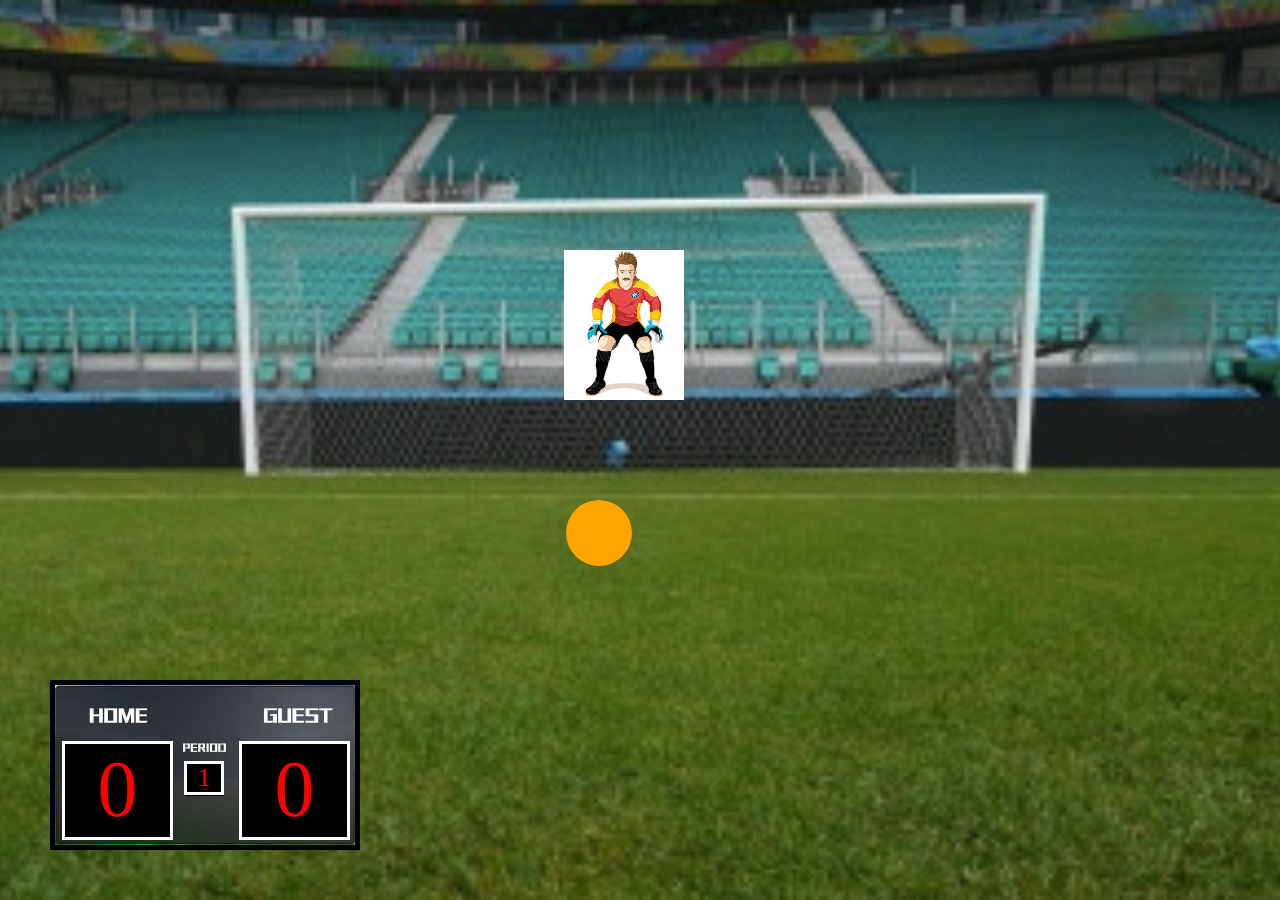
<file: project1/index.html>
<!DOCTYPE html>
<html>
<head>
  <title>Soccer Shootout</title>
   <link rel="stylesheet" href="style.css" />
</head>
<body>

  </div>

</body>
  <script src="https://ajax.googleapis.com/ajax/libs/jquery/3.1.0/jquery.min.js"></script>
  <script src="scripts/scripts.js"></script>
</html>
</file>
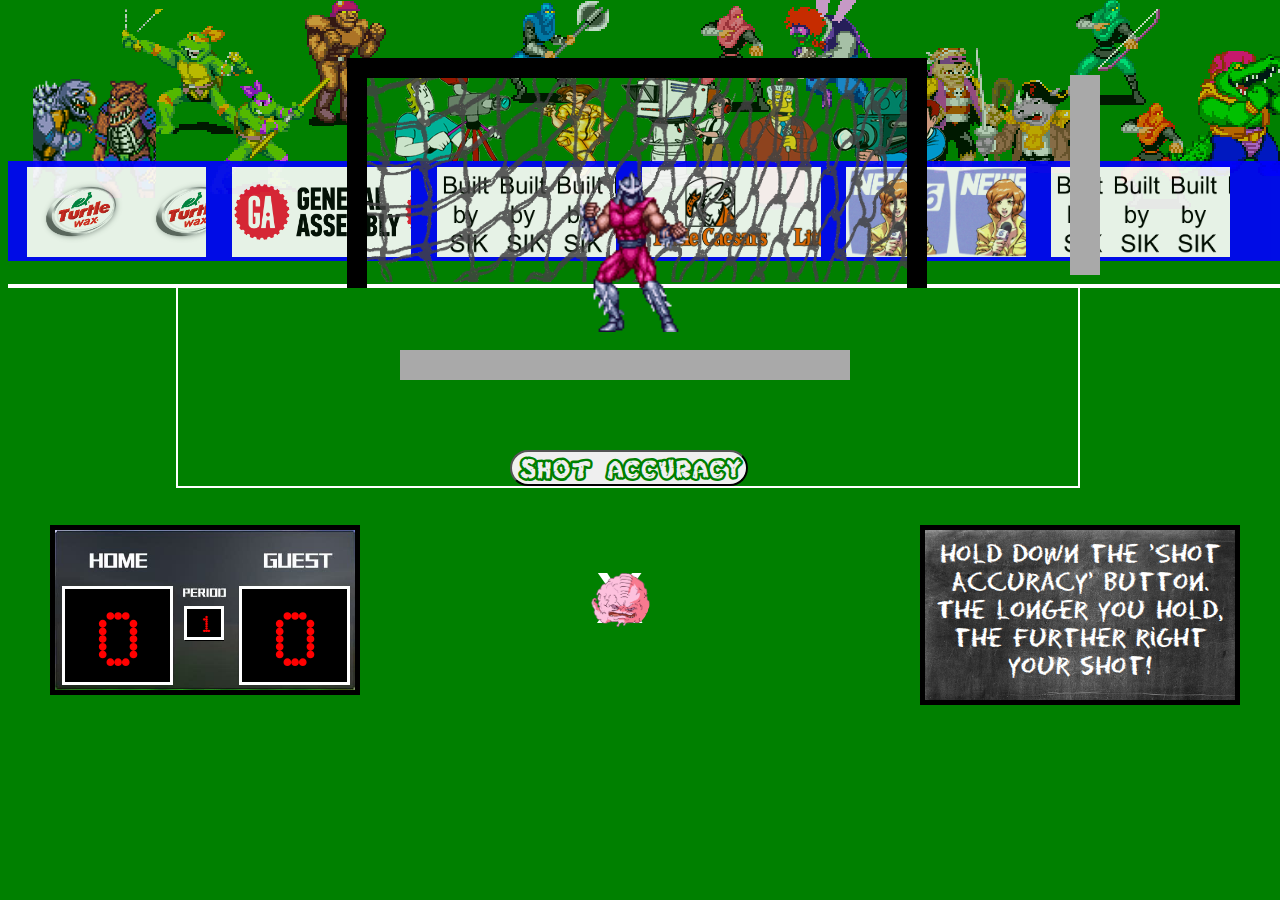
<file: project1/tmntsoccer.html>
<!DOCTYPE html>
<html>
<head>
	<title>TMNT Soccer Shootout</title>
	<link rel="stylesheet" type="text/css" href="tmntsoccer.css">
</head>
<body>
<div id='whole'>
<div id='shootingArea'>
  <div id='goal'>
    <div id='net'></div>
  </div>
  </div>
<div class="leo"></div>
<div class="shred"></div>
<div class='ball'></div>


<div id='buttons'>
  <button id='shotaccuracy'>SHOT ACCURACY</button>
  <button id='shotpower'>SHOT POWER</button>
</div>

  <div id='accuracybar'></div>
  <div id='powerbar'></div>

  <div id='scoreboard'>
    <div id='homepoints'></div>
    <div id='awaypoints'></div>
    <div id='roundnum'></div>
    </div>

    <div id='messagebox'>Hold down the 'Shot Accuracy' button. The longer you hold, the further right your shot!</div>

  <div id='endline'></div>
  <div id='sixyard'></div>
  <div id='penaltyspot'>x</div>
  <img src='images/characters.png' id='characters'>

  <div id='stand1'>
    <div id='ad1' class='ad'></div>
    <div id='ad2' class='ad'></div>
    <div id='ad3' class='ad'></div>
    <div id='ad4' class='ad'></div>
    <div id='ad5' class='ad'></div>
    <div id='ad6' class='ad'></div>
  </div>
</div>
</body>
<script src="https://ajax.googleapis.com/ajax/libs/jquery/3.1.0/jquery.min.js"></script>
<script src="tmntsoccer.js"></script>
</html>
</file>
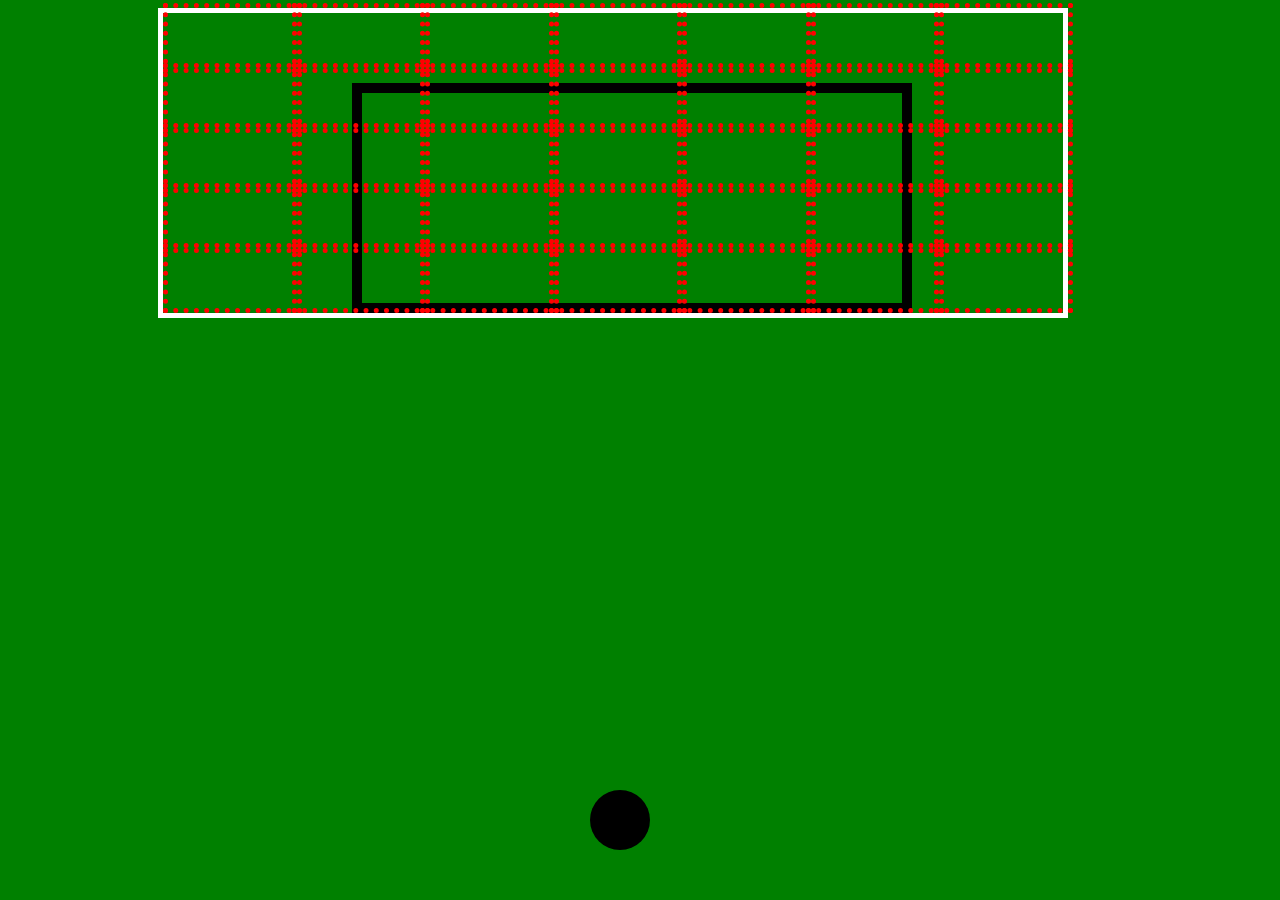
<file: project1/Tests/ball_move/ballmove.html>
<!DOCTYPE html>
<html>
<head>
	<title>
		ball move test
	</title>
	<link rel="stylesheet" type="text/css" href="ballmove.css">
</head>
<body>
<div id='shootingArea'>
  <div id='goal'></div>
  <div id='zone1' class='zone'></div>
  <div id='zone2' class='zone'></div>
  <div id='zone3' class='zone'></div>
  <div id='zone4' class='zone'></div>
  <div id='zone5' class='zone'></div>
  <div id='zone6' class='zone'></div>
  <div id='zone7' class='zone'></div>
  <div id='zone8' class='zone'></div>
  <div id='zone9' class='zone'></div>
  <div id='zone10' class='zone'></div>
  <div id='zone11' class='zone'></div>
  <div id='zone12' class='zone'></div>
  <div id='zone13' class='zone'></div>
  <div id='zone14' class='zone'></div>
  <div id='zone15' class='zone'></div>
  <div id='zone16' class='zone'></div>
  <div id='zone17' class='zone'></div>
  <div id='zone18' class='zone'></div>
  <div id='zone19' class='zone'></div>
  <div id='zone20' class='zone'></div>
  <div id='zone21' class='zone'></div>
  <div id='zone22' class='zone'></div>
  <div id='zone23' class='zone'></div>
  <div id='zone24' class='zone'></div>
  <div id='zone25' class='zone'></div>
  <div id='zone26' class='zone'></div>
  <div id='zone27' class='zone'></div>
  <div id='zone28' class='zone'></div>
  <div id='zone29' class='zone'></div>
  <div id='zone30' class='zone'></div>
  <div id='zone31' class='zone'></div>
  <div id='zone32' class='zone'></div>
  <div id='zone33' class='zone'></div>
  <div id='zone34' class='zone'></div>
  <div id='zone35' class='zone'></div>
</div>
  <div class='ball'></div>

</body>
  <script src="https://ajax.googleapis.com/ajax/libs/jquery/3.1.0/jquery.min.js"></script>
  <script src="ballmove.js"></script>
</html>
</file>
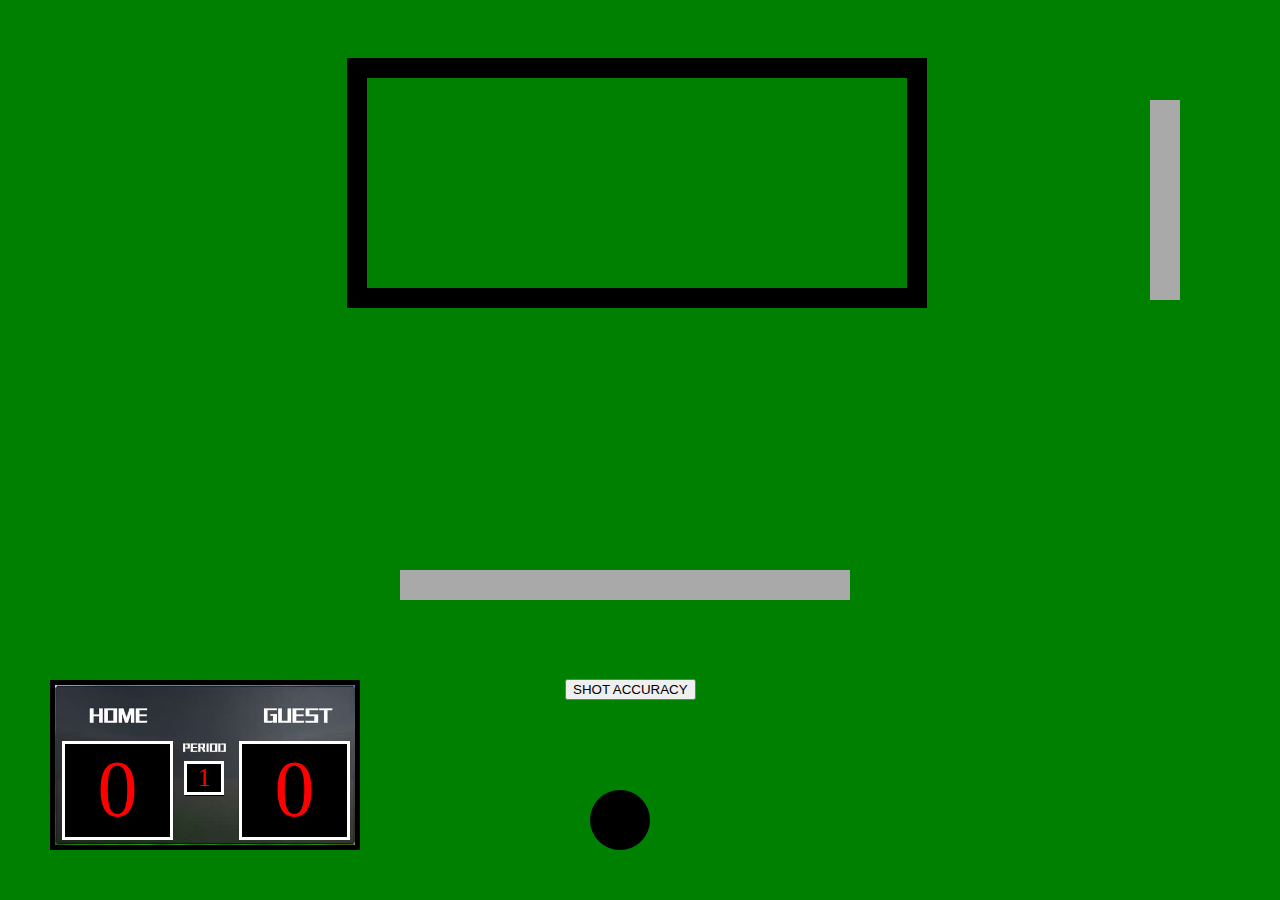
<file: project1/Tests/shooting/shootingTest.html>
<!DOCTYPE html>
<html>
<head>
  <title>Soccer Shootout</title>
  <link rel="stylesheet" type="text/css" href="shooting.css">
</head>
<body>
<div id='shootingArea'>
  <div id='goal'></div>
  <div id='zone1' class='zone'></div>
  <div id='zone2' class='zone'></div>
  <div id='zone3' class='zone'></div>
  <div id='zone4' class='zone'></div>
  <div id='zone5' class='zone'></div>
  <div id='zone6' class='zone'></div>
  <div id='zone7' class='zone'></div>
  <div id='zone8' class='zone'></div>
  <div id='zone9' class='zone'></div>
  <div id='zone10' class='zone'></div>
  <div id='zone11' class='zone'></div>
  <div id='zone12' class='zone'></div>
  <div id='zone13' class='zone'></div>
  <div id='zone14' class='zone'></div>
  <div id='zone15' class='zone'></div>
  <div id='zone16' class='zone'></div>
  <div id='zone17' class='zone'></div>
  <div id='zone18' class='zone'></div>
  <div id='zone19' class='zone'></div>
  <div id='zone20' class='zone'></div>
  <div id='zone21' class='zone'></div>
  <div id='zone22' class='zone'></div>
  <div id='zone23' class='zone'></div>
  <div id='zone24' class='zone'></div>
  <div id='zone25' class='zone'></div>
  <div id='zone26' class='zone'></div>
  <div id='zone27' class='zone'></div>
  <div id='zone28' class='zone'></div>
  <div id='zone29' class='zone'></div>
  <div id='zone30' class='zone'></div>
  <div id='zone31' class='zone'></div>
  <div id='zone32' class='zone'></div>
  <div id='zone33' class='zone'></div>
  <div id='zone34' class='zone'></div>
  <div id='zone35' class='zone'></div>
</div>
<div class='ball'></div>
<div id='buttons'>
  <button id='shotaccuracy'>SHOT ACCURACY</button>
  <button id='shotpower'>SHOT POWER</button>
</div>

  <div id='accuracybar'></div>
  <div id='powerbar'></div>

  <div id='scoreboard'>
    <div id='homepoints'></div>
    <div id='awaypoints'></div>
    <div id='roundnum'></div>
</body>
  <script src="https://ajax.googleapis.com/ajax/libs/jquery/3.1.0/jquery.min.js"></script>
  <script src="shootingTest.js"></script>
</html>
</file>
<file: project1/style.css>
body, html {
  width: 100%;
  height: 100%;
  margin: 0;
  background-image: url(images/background.png);
  background-size: cover;
  background-position: center;
  overflow: hidden;
  z-index:-1;
}

#goalie{
  left:564px;
  top:250px;
  position: relative;
  background-image: url(images/goalie.jpg);
  background-position: -188px -363px;
  background-size:445%;
  width: 120px;
  height: 150px;
}

#goalie1{
  left:331px;
  top:178px;
  position: relative;
  background-image: url(images/goalie.jpg);
  background-position: -34px -169px;
  background-size:283%;
  width: 200px;
  height: 150px;
  animation: goalie .5s linear 1;
}

#goalie2{
  left:566px;
  top:220px;
  position: relative;
  background-image: url(images/goalie.jpg);
  background-position: -435px -479px;
  background-size:450%;
  width: 144px;
  height: 139px;
  animation: goalie .5s linear 1;
}

#goalie3{
  left:751px;
  top:210px;
  position: relative;
  background-image: url(images/goalie.jpg);
  background-position: -363px -84px;
  background-size:288%;
  width: 208px;
  height: 104px;
  animation: goalie .5s linear 1;
}

#ball{
  position:absolute;
  background-color:orange;
  border-radius:50%;
  height:66px;
  width:66px;
  left:566px;
  top:500px;
}

#ball1{
  position:absolute;
  background-color:orange;
  border-radius:50%;
  height:50px;
  width:50px;
  left:315px;
  top:155px;
  z-index: 3;
  transition: ball .5s linear 1;
}

#ball2{
  position:absolute;
  background-color:orange;
  border-radius:50%;
  height:50px;
  width:50px;
  left:630px;
  top:300px;
  transition: ball .5s linear 1;
}

#ball3{
  position:absolute;
  background-color:orange;
  border-radius:50%;
  height:50px;
  width:50px;
  left:900px;
  top:250px;
  transition: ball .5s linear 1;
}

.zone{
  /*border:5px dotted red;*/
}

#goal{
  position:absolute;
  height:215px;
  width:680px;
  border: 5px solid white;
  border-bottom: none;
  left:293px;
  top:130px;
  margin:0;
  padding:0;
}

#zone1{
  position:absolute;
  height:215px;
  width:204px;
  left:293px;
  top:130px;
  margin:0;
  padding:0;
  z-index:5;
}
#zone2{
  position:absolute;
  height:215px;
  width:272px;
  left:497px;
  top:130px;
  margin:0;
  padding:0;
  z-index:5;
}
#zone3{
  position:absolute;
  height:215px;
  width:204px;
  left:769px;
  top:130px;
  margin:0;
  padding:0;
  z-index:5;
}

#scoreboard{
  background:url(images/scoreboard.png);
  background-size:contain;
  border:5px solid black;
  position:absolute;
  height:160px;
  width:300px;
  left:50px;
  bottom:50px;
  margin:0;
  padding:0;
  z-index:5;
  font-size: 50px
}

#homepoints{
  position:absolute;
  height:93px;
  width:105px;
  bottom:5px;
  left:7px;
  border:3px solid white;
  color:red;
  text-align: center;
  vertical-align: middle;
  font-size: 80px;
}

#awaypoints{
  position:absolute;
  height:93px;
  width:105px;
  border:3px solid white;
  bottom:5px;
  right:5px;
  color:red;
  text-align: center;
  vertical-align: middle;
  font-size: 80px;
}

#roundnum{
  position:absolute;
  height:28px;
  width:34px;
  border:3px solid white;
  left:129px;
  top: 76px;
  color:red;
  font-size: 25px;
  text-align:center;
}

@keyframes goalie{
  0%{left:564px;
    top:250px;'}
  100%{ left:331px;
        top:178px;}
}

@keyframes ball{
  0%{left:566px;
    top:500px;'}
  100%{left:315px;
      top:155px;}
}


#notify{
  position:absolute;
  font-size:100px;
}
#message {
  position:absolute;
  font-size: 100px;
  font-family:"Helvetica","Arial",sans-serif;
  color:red;
  animation: flashAcross 5s linear 0s 1;
}

@keyframes flashAcross{
  0%{left: 0%;}
  100%{left:200%;}
}
</file>
<file: project1/tmntsoccer.css>
body{
    background:green;
}

/*#whole{
  position:absolute;
  left:20px;
  top:20px;
  width:100%
  height:100%;
}*/

@font-face {
    font-family: 'tmnt';
    src: url('fonts/tmnt.TTF');
}

#shotaccuracy{
  color:green;
  font-family:'tmnt';
  font-size:30px;
  border-radius:20px;
}

#shotpower{
  color:green;
  font-family:'tmnt';
  font-size:30px;
  border-radius:20px;
}

#buttons{
  position:absolute;
  left:510px;
  top:450px;
}

#stand1{
  position:absolute;
  top:161px;
  width:100%;
  height:100px;
  background-color:blue;
  z-index:-1;
  opacity: .9;
}

.ad{
  position:absolute;
  width:14%;
  height:90%;
  margin:.5%;
  background-color:white;
}

#ad1{
left:1%;
background-image:url('images/turtlewax.png');
background-size:contain;
}

#ad2{
left:17%;
background-image:url(images/generalassembly.png);
background-size:contain;
}
#ad3{
left:33%;
background-image:url(images/SIK.png);
background-size:contain;
}
#ad4{
left:49%;
background-image:url(images/littlecaesars.jpg);
background-size:contain;
}
#ad5{
left:65%;
background-image:url(images/chan6.jpg);
background-size:contain;
}
#ad6{
left:81%;
background-image:url(images/SIK.png);
background-size:contain;
}

@font-face {
    font-family: 'chalk';
    src: url('fonts/EraserRegular.ttf');
}

#messagebox{
  background:url(images/chalkboard.jpg);
  font-family:'chalk';
  background-size:cover;
  border:5px solid black;
  font-size:24px;
  text-align: center;
  color:white;
  position:absolute;
  height:150px;
  width:290px;
  left:920px;
  top:525px;
  margin:0;
  padding:10px;
}


#scoreboard{
  background:url(images/scoreboard.png);
  background-size:contain;
  border:5px solid black;
  position:absolute;
  height:160px;
  width:300px;
  left:50px;
  top:525px;
  margin:0;
  padding:0;
  z-index:5;


}

@font-face {
    font-family: 'scoreboard';
    src: url('fonts/scoreboard.TTF');
}

#homepoints{
  position:absolute;
  font-family:'scoreboard';
  height:93px;
  width:105px;
  bottom:5px;
  left:7px;
  border:3px solid white;
  color:red;
  text-align: center;
  vertical-align: super;
  font-size: 100px;
  /*padding-bottom: 10px*/
}

#awaypoints{
  position:absolute;
  font-family:'scoreboard';
  height:93px;
  width:105px;
  border:3px solid white;
  bottom:5px;
  right:5px;
  color:red;
  text-align: center;
  vertical-align: middle;
  font-size: 100px;
}

#roundnum{
  position:absolute;
  font-family:'scoreboard';
  height:28px;
  width:34px;
  border:3px solid white;
  left:129px;
  top: 76px;
  color:red;
  font-size: 30px;
  text-align:center;
}

#accuracybar{
  position:absolute;
  width: 450px;
  height:30px;
  top:350px;
  left:400px;
  background:darkgray;
}

#accuracybar2{
  position:relative;
  width: 1px;
  height:30px;
  background:red;
  animation: accuracy 1.5s linear 1;
}

@keyframes accuracy{
  0% {transform-origin:left;}
  100% {transform: scaleX(450);}
  100% {transform-origin:left;}
}

#powerbar{
  position:absolute;
  width:30px;
  height:200px;
  border-bottom-radius: 50%;
  left:1070px;
  top:75px;
  background:darkgray;
}

#powerbar2{
  position:absolute;
  width:30px;
  height:1px;
  bottom:0;
  background:red;
  animation: power .5s linear 1;
}
@keyframes power {
  0% {transform-origin:bottom;}
  100% {transform-origin:bottom;}
  100% {transform: scaleY(200);}
}

.ball{
    position:absolute;
    background-image:url('images/krang.png');
    background-size: cover;
    height:60px;
    width:60px;
    border-radius:50%;
    top:570px;
    left:590px;
}


#shootingArea{
    position:relative;
    /*border:5px solid white;*/
    height:300px;
    width:900px;
    left:150px;
}

#goal{
    position:absolute;
    border:20px solid black;
    border-bottom:none;
    margin-bottom:20px;
    height:70%;
    width:60%;
    bottom:0%;
    left:21%;
}
#net{
  position:absolute;
    height:97%;
    width:100%;
    background-image:url(images/net.png);
    background-size:cover;
    opacity: .85;
}

#endline{
  position:absolute;
  width:100%;
  height:0px;
  border:2px solid white;
  top:284px;
  z-index:-1;
}

#sixyard{
  position:absolute;
  width:900px;
  height:200px;
  border:2px solid white;
  top:284px;
  left:176px;
  z-index:-1;
}

#penaltyspot{
  font-family:sans-serif;
  font-size:95px;
  color:white;
  position:absolute;
  top:536px;
  left:596px;
  z-index:-1;
}

#characters{
  position:absolute;
  top:0px;
  left:30px;
  z-index:-2;
  opacity: .8;
}

#ball1{
    animation: ball1 1s linear 1 forwards;
}
@keyframes ball1 {
  100% {transform: translateX(-400px) translateY(-30px);}
}
#ball2{
    animation: ball2 1s linear 1 forwards;
}
@keyframes ball2 {
  100% {transform: translateX(-270px) translateY(-360px);}
}
#ball3{
    animation: ball3 1s linear 1 forwards;
}
@keyframes ball3 {
  100% {transform: translateX(-200px) translateY(-350px);}
}
#ball4{
    animation: ball4 1s linear 1 forwards;
}
@keyframes ball4 {
  100% {transform: translateX(5px) translateY(-350px);}
}
#ball5{

    animation: ball5 1s linear 1 forwards;
}
@keyframes ball5 {
  100% {transform: translateX(230px) translateY(-350px);}
}
#ball6{
    animation: ball6 1s linear 1 forwards;
}
@keyframes ball6 {
  100% {transform: translateX(300px) translateY(-380px);}
}
#ball7{
    animation: ball7 1s linear 1 forwards;
}
@keyframes ball7 {
  100% {transform: translateX(450px) translateY(-380px);}
}
#ball8{
    animation: ball8 1s linear 1 forwards;
}
@keyframes ball8 {
  100% {transform: translateX(-400px) translateY(-430px);}
}
#ball9{
    animation: ball9 1s linear 1 forwards;
}
@keyframes ball9 {
  100% {transform: translateX(-270px) translateY(-430px);}
}
#ball10{
    animation: ball10 1s linear 1 forwards;
}
@keyframes ball10 {
  100% {transform: translateX(-215px) translateY(-420px);}
}
#ball11{
    animation: ball11 1s linear 1 forwards;
}
@keyframes ball11 {
  100% {transform: translateX(-50px) translateY(-430px);}
}
#ball12{
    animation: ball12 1s linear 1 forwards;
}
@keyframes ball12 {
  100% {transform: translateX(230px) translateY(-430px);}
}
#ball13{
    animation: ball13 1s linear 1 forwards;
}
@keyframes ball13 {
  100% {transform: translateX(300px) translateY(-430px);}
}
#ball14{
    animation: ball14 1s linear 1 forwards;
}
@keyframes ball14 {
  100% {transform: translateX(450px) translateY(-430px);}
}
#ball15{
    animation: ball15 1s linear 1 forwards;
}
@keyframes ball15 {
  100% {transform: translateX(-400px) translateY(-490px);}
}
#ball16{
    animation: ball16 1s linear 1 forwards;
}
@keyframes ball16 {
  100% {transform: translateX(-270px) translateY(-490px);}
}
#ball17{
    animation: ball17 1s linear 1 forwards;
}
@keyframes ball17 {
  100% {transform: translateX(-215px) translateY(-490px);}
}
#ball18{
    animation: ball18 1s linear 1 forwards;
}
@keyframes ball18 {
  100% {transform: translateX(30px) translateY(-490px);}
}
#ball19{
    animation: ball19 1s linear 1 forwards;
}
@keyframes ball19 {
  100% {transform: translateX(250px) translateY(-490px);}
}
#ball20{
    animation: ball20 1s linear 1 forwards;
}
@keyframes ball20 {
  100% {transform: translateX(300px) translateY(-490px);}
}
#ball21{
    animation: ball21 1s linear 1 forwards;
}
@keyframes ball21 {
  100% {transform: translateX(450px) translateY(-490px);}
}
#ball22{
    animation: ball22 1s linear 1 forwards;
}
@keyframes ball22 {
  100% {transform: translateX(-400px) translateY(-560px);}
}
#ball23{
    animation: ball23 1s linear 1 forwards;
}
@keyframes ball23 {
  100% {transform: translateX(-270px) translateY(-560px);}
}
#ball24{
    animation: ball24 1s linear 1 forwards;
}
@keyframes ball24 {
  100% {transform: translateX(-200px) translateY(-560px);}
}
#ball25{
    animation: ball25 1s linear 1 forwards;
}
@keyframes ball25 {
  100% {transform: translateX(-40px) translateY(-560px);}
}
#ball26{
    animation: ball26 1s linear 1 forwards;
}
@keyframes ball26 {
  100% {transform: translateX(230px) translateY(-560px);}
}
#ball27{
    animation: ball27 1s linear 1 forwards;
}
@keyframes ball27 {
  100% {transform: translateX(300px) translateY(-560px);}
}
#ball28{
    animation: ball28 1s linear 1 forwards;
}
@keyframes ball28 {
  100% {transform: translateX(450px) translateY(-560px);}
}
#ball29{
    animation: ball29 1s linear 1 forwards;
}
@keyframes ball29 {
  100% {transform: translateX(-400px) translateY(-650px);}
}
#ball30{
    animation: ball30 1s linear 1 forwards;
}
@keyframes ball30 {
  100% {transform: translateX(-270px) translateY(-650px);}
}
#ball31{
    animation: ball31 1s linear 1 forwards;
}
@keyframes ball31 {
  100% {transform: translateX(-200px) translateY(-650px);}
}
#ball32{
    animation: ball32 1s linear 1 forwards;
}
@keyframes ball32 {
  100% {transform: translateX(-10px) translateY(-650px);}
}
#ball33{
    animation: ball33 1s linear 1 forwards;
}
@keyframes ball33 {
  100% {transform: translateX(230px) translateY(-650px);}
}
#ball34{
    animation: ball34 1s linear 1 forwards;
}
@keyframes ball34 {
  100% {transform: translateX(300px) translateY(-650px);}
}
#ball35{
    animation: ball35 1s linear 1 forwards;
}
@keyframes ball35 {
  100% {transform: translateX(450px) translateY(-650px);}
}

.leo{
  left:218px;
  top:64px;
  position: absolute;
  background-image: url(images/tmnt.png);
  background-position: -73px -931px;
  zoom:2.5;
  width: 68px;
  height: 62px;
}

#leo1{
  position: absolute;
  background-position: -603px -1946px;
  width: 97px;
  height: 50px;
  animation: leo1 .65s linear 1 forwards;
}
@keyframes leo1{
  100% {transform: translateX(-75px) translateY(0px);}
}

#leo2{
  background-position: -156px -1334px;
  width: 46px;
  height: 63px;
  animation: leo2 .65s linear 1 forwards;
}
@keyframes leo2{
  100% {transform: translateX(20px) translateY(-5px);}
}
#leo3{
  background-position: -450px -1015px;
  width: 88px;
  height: 50px;
  animation: leo3 .65s linear 1 forwards;
}
@keyframes leo3{
  100% {transform: translateX(50px) translateY(0px);}
}
#leo4{
  background-position: -230px -997px;
  width: 58px;
  height: 67px;
  animation: leo4 .65s linear 1 forwards;
}
@keyframes leo4{
  100% {transform: translateX(-65px) translateY(-25px);}
}
#leo5{
  background-position: -286px -1199px;
  width: 40px;
  height: 67px;
  animation: leo5 .65s linear 1 forwards;
}
@keyframes leo5{
  100% {transform: translateX(-10px) translateY(-15px);}
}
#leo6{
  background-position: -287px -997px;
  width: 58px;
  height: 67px;
  animation: leo6 .65s linear 1 forwards;
}
@keyframes leo6{
  100% {transform: translateX(80px) translateY(-24px);}
}
#leo7{
  background-position: -184px -1136px;
  width: 64px;
  height: 57px;
  animation: leo7 .65s linear 1 forwards;
}@keyframes leo7{
  100% {transform: translateX(-80px) translateY(-50px);}
}
#leo8{
  background-position: -244px -1070px;
  width: 44px;
  height: 70px;
  animation: leo8 .65s linear 1 forwards;
}
@keyframes leo8{
  100% {transform: translateX(20px) translateY(-60px);}
}
#leo9{
  background-position: -327px -1136px;
  width: 64px;
  height: 57px;
  animation: leo9 .65s linear 1 forwards;
}@keyframes leo9{
  100% {transform: translateX(100px) translateY(-65px);}
}

.shred{
  left:338px;
  top:100px;
  position: absolute;
  background-image: url(images/shreddersprite.png);
  background-position: -288px -407px;
  zoom:1.7;
  width: 68px;
  height: 95px;
}

#shred1{
  background-position: -52px -765px;
  width: 92px;
  height: 64px;
  animation: shred1 .65s linear 1 forwards;
}
@keyframes shred1{
  100% {transform: translateX(-115px) translateY(-1px);}
}

#shred2{
  background-position: -156px -1614px;
  width: 66px;
  height: 67px;
  animation: shred2 .65s linear 1 forwards;
}
@keyframes shred2{
  100% {transform: translateX(10px) translateY(19px);}
}
#shred3{
  background-position: -425px -765px;
  width: 92px;
  height: 64px;
  animation: shred3 .65s linear 1 forwards;
}
@keyframes shred3{
  100% {transform: translateX(90px) translateY(-6px);}
}
#shred4{
  background-position: -94px -1510px;
  width: 79px;
  height: 99px;
  animation: shred4 .65s linear 1 forwards;
}
@keyframes shred4{
  100% {transform: translateX(-110px) translateY(-36px);}
}
#shred5{
  background-position: -399px -1510px;
  width: 79px;
  height: 99px;
  animation: shred5 .65s linear 1 forwards;
}
@keyframes shred5{
  100% {transform: translateX(-50px) translateY(-46px);}
}
#shred6{
  background-position: -399px -1510px;
  width: 79px;
  height: 99px;
  animation: shred6 .65s linear 1 forwards;
}
@keyframes shred6{
  100% {transform: translateX(90px) translateY(-46px);}
}
#shred7{
  background-position: -184px -1424px;
  width: 98px;
  height: 87px;
  animation: shred7 .65s linear 1 forwards;
}
@keyframes shred7{
  100% {transform: translateX(-120px) translateY(-61px);}
}
#shred8{
  background-position: -184px -1424px;
  width: 98px;
  height: 87px;
  animation: shred8 .65s linear 1 forwards;
}
@keyframes shred8{
  100% {transform: translateX(10px) translateY(-61px);}
}
#shred9{
  background-position: -289px -1424px;
  width: 98px;
  height: 87px;
  animation: shred9 .65s linear 1 forwards;
}
@keyframes shred9{
  100% {transform: translateX(85px) translateY(-61px);}
}
</file>
<file: project1/Tests/ball_move/ballmove.css>
body{
	background-color:green;

}


.ball{
	position: absolute;
  background:black;
  bottom:50px;
  left:590px;
  height:60px;
  width:60px;
	border-radius: 50%;
	background-color: black;
}
#ball1{
    animation: ball1 1s linear 1 forwards;
}
@keyframes ball1 {
  100% {transform: translateX(-450px) translateY(-100px);}
}
#ball2{
    animation: ball2 1s linear 1 forwards;
}
@keyframes ball2 {
  100% {transform: translateX(-330px) translateY(-110px);}
}
#ball3{
    animation: ball3 1s linear 1 forwards;
}
@keyframes ball3 {
  100% {transform: translateX(-220px) translateY(-115px);}
}
#ball4{
    animation: ball4 1s linear 1 forwards;
}
@keyframes ball4 {
  100% {transform: translateX(-70px) translateY(-115px);}
}
#ball5{

    animation: ball5 1s linear 1 forwards;
}
@keyframes ball5 {
  100% {transform: translateX(100px) translateY(-115px);}
}
#ball6{
    animation: ball6 1s linear 1 forwards;
}
@keyframes ball6 {
  100% {transform: translateX(225px) translateY(-115px);}
}
#ball7{
    animation: ball7 1s linear 1 forwards;
}
@keyframes ball7 {
  100% {transform: translateX(325px) translateY(-120px);}
}
#ball8{
    animation: ball8 1s linear 1 forwards;
}
@keyframes ball8 {
  100% {transform: translateX(325px) translateY(-120px);}
}
#ball9{
    animation: ball9 1s linear 1 forwards;
}
@keyframes ball9 {
  100% {transform: translateX(325px) translateY(-120px);}
}
#ball10{
    animation: ball10 1s linear 1 forwards;
}
@keyframes ball10 {
  100% {transform: translateX(-250px) translateY(-170px);}
}
#ball11{
    animation: ball11 1s linear 1 forwards;
}
@keyframes ball11 {
  100% {transform: translateX(-50px) translateY(-170px);}
}
#ball12{
    animation: ball12 1s linear 1 forwards;
}
@keyframes ball12 {
  100% {transform: translateX(150px) translateY(-170px);}
}
#ball13{
    animation: ball13 1s linear 1 forwards;
}
@keyframes ball13 {
  100% {transform: translateX(-250px) translateY(-170px);}
}
#ball14{
    animation: ball14 1s linear 1 forwards;
}
@keyframes ball14 {
  100% {transform: translateX(-50px) translateY(-170px);}
}
#ball15{
    animation: ball15 1s linear 1 forwards;
}
@keyframes ball15 {
  100% {transform: translateX(150px) translateY(-170px);}
}
#ball16{
    animation: ball16 1s linear 1 forwards;
}
@keyframes ball16 {
  100% {transform: translateX(150px) translateY(-170px);}
}
#ball17{
    animation: ball17 1s linear 1 forwards;
}
@keyframes ball17 {
  100% {transform: translateX(-260px) translateY(-260px);}
}
#ball18{
    animation: ball18 1s linear 1 forwards;
}
@keyframes ball18 {
  100% {transform: translateX(-150px) translateY(-260px);}
}
#ball19{
    animation: ball19 1s linear 1 forwards;
}
@keyframes ball19 {
  100% {transform: translateX(-150px) translateY(-260px);}
}
#ball20{
    animation: ball20 1s linear 1 forwards;
}
@keyframes ball20 {
  100% {transform: translateX(-250px) translateY(-170px);}
}
#ball21{
    animation: ball21 1s linear 1 forwards;
}
@keyframes ball21 {
  100% {transform: translateX(-50px) translateY(-170px);}
}
#ball22{
    animation: ball22 1s linear 1 forwards;
}
@keyframes ball22 {
  100% {transform: translateX(150px) translateY(-170px);}
}
#ball23{
    animation: ball23 1s linear 1 forwards;
}
@keyframes ball23 {
  100% {transform: translateX(-250px) translateY(-170px);}
}
#ball24{
    animation: ball24 1s linear 1 forwards;
}
@keyframes ball24 {
  100% {transform: translateX(-50px) translateY(-170px);}
}
#ball25{
    animation: ball25 1s linear 1 forwards;
}
@keyframes ball25 {
  100% {transform: translateX(150px) translateY(-170px);}
}
#ball26{
    animation: ball26 1s linear 1 forwards;
}
@keyframes ball26 {
  100% {transform: translateX(150px) translateY(-170px);}
}
#ball27{
    animation: ball27 1s linear 1 forwards;
}
@keyframes ball27 {
  100% {transform: translateX(-260px) translateY(-260px);}
}
#ball28{
    animation: ball28 1s linear 1 forwards;
}
@keyframes ball28 {
  100% {transform: translateX(-150px) translateY(-260px);}
}
#ball29{
    animation: ball29 1s linear 1 forwards;
}
@keyframes ball29 {
  100% {transform: translateX(-150px) translateY(-260px);}
}
#ball30{
    animation: ball30 1s linear 1 forwards;
}
@keyframes ball30 {
  100% {transform: translateX(-250px) translateY(-170px);}
}
#ball31{
    animation: ball31 1s linear 1 forwards;
}
@keyframes ball31 {
  100% {transform: translateX(-50px) translateY(-170px);}
}
#ball32{
    animation: ball32 1s linear 1 forwards;
}
@keyframes ball32 {
  100% {transform: translateX(150px) translateY(-170px);}
}
#ball33{
    animation: ball33 1s linear 1 forwards;
}
@keyframes ball33 {
  100% {transform: translateX(-250px) translateY(-170px);}
}
#ball34{
    animation: ball34 1s linear 1 forwards;
}
@keyframes ball34 {
  100% {transform: translateX(-50px) translateY(-170px);}
}
#ball35{
    animation: ball35 1s linear 1 forwards;
}
@keyframes ball35 {
  100% {transform: translateX(150px) translateY(-170px);}
}
#shootingArea{
    position:relative;
    border:5px solid white;
    height:300px;
    width:900px;
    left:150px;
    top:0px;
}

#goal{
    position:absolute;
    border:10px solid black;
    height:70%;
    width:60%;
    bottom:0%;
    left:21%;
}

.zone{
    position: absolute;
    height:20%;
    width:14.286%;
    border:5px dotted red;
}

#zone1{
    left:0px;
    bottom:0px;
}

#zone2{
    bottom:0px;
    left:14.286%;
}

#zone3{
    bottom:0px;
    left:28.572%;
}

#zone4{
    bottom:0px;
    left:42.858%;
}

#zone5{
    bottom:0px;
    left:57.14%;
}

#zone6{
    bottom:0px;
    left:71.43%;
}

#zone7{
    bottom:0px;
    left:85.716%;
}
#zone8{
    bottom:20%;
    left:0%;
}

#zone9{
    bottom:20%;
    left:14.286%;
}

#zone10{
    bottom:20%;
    left:28.572%;
}

#zone11{
    bottom:20%;
    left:42.858%;
}

#zone12{
    bottom:20%;
    left:57.14%;
}

#zone13{
    bottom:20%;
    left:71.43%;
}

#zone14{
    bottom:20%;
    left:85.716%;
}
#zone15{
    bottom:40%;
    left:0%;
}

#zone16{
    bottom:40%;
    left:14.286%;
}

#zone17{
    bottom:40%;
    left:28.572%;
}

#zone18{
    bottom:40%;
    left:42.858%;
}

#zone19{
    bottom:40%;
    left:57.14%;
}

#zone20{
    bottom:40%;
    left:71.43%;
}

#zone21{
    bottom:40%;
    left:85.716%;
}
#zone22{
    bottom:60%;
    left:0%;
}

#zone23{
    bottom:60%;
    left:14.286%;
}

#zone24{
    bottom:60%;
    left:28.572%;
}

#zone25{
    bottom:60%;
    left:42.858%;
}

#zone26{
    bottom:60%;
    left:57.14%;
}

#zone27{
    bottom:60%;
    left:71.43%;
}

#zone28{
    bottom:60%;
    left:85.716%;
}
#zone29{
    bottom:80%;
    left:0%;
}

#zone30{
    bottom:80%;
    left:14.286%;
}

#zone31{
    bottom:80%;
    left:28.572%;
}

#zone32{
    bottom:80%;
    left:42.858%;
}

#zone33{
    bottom:80%;
    left:57.14%;
}

#zone34{
    bottom:80%;
    left:71.43%;
}

#zone35{
    bottom:80%;
    left:85.716%;
}
</file>
<file: project1/Tests/shooting/shooting.css>
body{
    background:green;
}

#buttons{
  position:absolute;
  left:565px;
  bottom:200px;
}
#scoreboard{
  background:url(../../images/scoreboard.png);
  background-size:contain;
  border:5px solid black;
  position:absolute;
  height:160px;
  width:300px;
  left:50px;
  bottom:50px;
  margin:0;
  padding:0;
  z-index:5;
  font-size: 50px
}

#homepoints{
  position:absolute;
  height:93px;
  width:105px;
  bottom:5px;
  left:7px;
  border:3px solid white;
  color:red;
  text-align: center;
  vertical-align: middle;
  font-size: 80px;
}

#awaypoints{
  position:absolute;
  height:93px;
  width:105px;
  border:3px solid white;
  bottom:5px;
  right:5px;
  color:red;
  text-align: center;
  vertical-align: middle;
  font-size: 80px;
}

#roundnum{
  position:absolute;
  height:28px;
  width:34px;
  border:3px solid white;
  left:129px;
  top: 76px;
  color:red;
  font-size: 25px;
  text-align:center;
}

#accuracybar{
  position:absolute;
  width: 450px;
  height:30px;
  bottom:300px;
  left:400px;
  background:darkgray;
}

#accuracybar2{
  position:relative;
  width: 1px;
  height:30px;
  background:black;
  animation: accuracy 3s linear 1;
}

@keyframes accuracy{
  0% {transform-origin:left;}
  100% {transform: scaleX(450);}
  100% {transform-origin:left;}
}

#powerbar{
  position:absolute;
  width:30px;
  height:200px;
  border-bottom-radius: 50%;
  right:100px;
  top:100px;
  background:darkgray;
}

#powerbar2{
  position:absolute;
  width:30px;
  height:1px;
  bottom:0;
  background:black;
  animation: power 3s linear 1;
}
@keyframes power {
  0% {transform-origin:bottom;}
  100% {transform-origin:bottom;}
  100% {transform: scaleY(200);}
}

.ball{
    position:absolute;
    background:black;
    height:60px;
    width:60px;
    border-radius:50%;
    bottom:50px;
    left:590px;
}

#ballShot{
    position:absolute;
    background:black;
    height:60px;
    width:60px;
    border-radius:50%;
}

#shootingArea{
    position:relative;
    /*border:5px solid white;*/
    height:300px;
    width:900px;
    left:150px;
}

#goal{
    position:absolute;
    border:20px solid black;
    height:70%;
    width:60%;
    bottom:0%;
    left:21%;
}

.zone{
    position: absolute;
    height:20%;
    width:14.286%;
    /*border:5px dotted red;*/
}

#zone1{
    left:0px;
    bottom:0px;
}

#zone2{
    bottom:0px;
    left:14.286%;
}

#zone3{
    bottom:0px;
    left:28.572%;
}

#zone4{
    bottom:0px;
    left:42.858%;
}

#zone5{
    bottom:0px;
    left:57.14%;
}

#zone6{
    bottom:0px;
    left:71.43%;
}

#zone7{
    bottom:0px;
    left:85.716%;
}
#zone8{
    bottom:20%;
    left:0%;
}

#zone9{
    bottom:20%;
    left:14.286%;
}

#zone10{
    bottom:20%;
    left:28.572%;
}

#zone11{
    bottom:20%;
    left:42.858%;
}

#zone12{
    bottom:20%;
    left:57.14%;
}

#zone13{
    bottom:20%;
    left:71.43%;
}

#zone14{
    bottom:20%;
    left:85.716%;
}
#zone15{
    bottom:40%;
    left:0%;
}

#zone16{
    bottom:40%;
    left:14.286%;
}

#zone17{
    bottom:40%;
    left:28.572%;
}

#zone18{
    bottom:40%;
    left:42.858%;
}

#zone19{
    bottom:40%;
    left:57.14%;
}

#zone20{
    bottom:40%;
    left:71.43%;
}

#zone21{
    bottom:40%;
    left:85.716%;
}
#zone22{
    bottom:60%;
    left:0%;
}

#zone23{
    bottom:60%;
    left:14.286%;
}

#zone24{
    bottom:60%;
    left:28.572%;
}

#zone25{
    bottom:60%;
    left:42.858%;
}

#zone26{
    bottom:60%;
    left:57.14%;
}

#zone27{
    bottom:60%;
    left:71.43%;
}

#zone28{
    bottom:60%;
    left:85.716%;
}
#zone29{
    bottom:80%;
    left:0%;
}

#zone30{
    bottom:80%;
    left:14.286%;
}

#zone31{
    bottom:80%;
    left:28.572%;
}

#zone32{
    bottom:80%;
    left:42.858%;
}

#zone33{
    bottom:80%;
    left:57.14%;
}

#zone34{
    bottom:80%;
    left:71.43%;
}

#zone35{
    bottom:80%;
    left:85.716%;
}


.ball{
  position: absolute;
  background:black;
  bottom:50px;
  left:590px;
  height:60px;
  width:60px;
  border-radius: 50%;
  background-color: black;
}
#ball1{
    animation: ball1 1s linear 1 forwards;
}
@keyframes ball1 {
  100% {transform: translateX(-400px) translateY(-350px);}
}
#ball2{
    animation: ball2 1s linear 1 forwards;
}
@keyframes ball2 {
  100% {transform: translateX(-270px) translateY(-360px);}
}
#ball3{
    animation: ball3 1s linear 1 forwards;
}
@keyframes ball3 {
  100% {transform: translateX(-200px) translateY(-380px);}
}
#ball4{
    animation: ball4 1s linear 1 forwards;
}
@keyframes ball4 {
  100% {transform: translateX(-30px) translateY(-380px);}
}
#ball5{

    animation: ball5 1s linear 1 forwards;
}
@keyframes ball5 {
  100% {transform: translateX(230px) translateY(-380px);}
}
#ball6{
    animation: ball6 1s linear 1 forwards;
}
@keyframes ball6 {
  100% {transform: translateX(300px) translateY(-380px);}
}
#ball7{
    animation: ball7 1s linear 1 forwards;
}
@keyframes ball7 {
  100% {transform: translateX(450px) translateY(-380px);}
}
#ball8{
    animation: ball8 1s linear 1 forwards;
}
@keyframes ball8 {
  100% {transform: translateX(-400px) translateY(-430px);}
}
#ball9{
    animation: ball9 1s linear 1 forwards;
}
@keyframes ball9 {
  100% {transform: translateX(-270px) translateY(-430px);}
}
#ball10{
    animation: ball10 1s linear 1 forwards;
}
@keyframes ball10 {
  100% {transform: translateX(-200px) translateY(-450px);}
}
#ball11{
    animation: ball11 1s linear 1 forwards;
}
@keyframes ball11 {
  100% {transform: translateX(-30px) translateY(-430px);}
}
#ball12{
    animation: ball12 1s linear 1 forwards;
}
@keyframes ball12 {
  100% {transform: translateX(230px) translateY(-430px);}
}
#ball13{
    animation: ball13 1s linear 1 forwards;
}
@keyframes ball13 {
  100% {transform: translateX(300px) translateY(-430px);}
}
#ball14{
    animation: ball14 1s linear 1 forwards;
}
@keyframes ball14 {
  100% {transform: translateX(450px) translateY(-430px);}
}
#ball15{
    animation: ball15 1s linear 1 forwards;
}
@keyframes ball15 {
  100% {transform: translateX(-400px) translateY(-490px);}
}
#ball16{
    animation: ball16 1s linear 1 forwards;
}
@keyframes ball16 {
  100% {transform: translateX(-270px) translateY(-490px);}
}
#ball17{
    animation: ball17 1s linear 1 forwards;
}
@keyframes ball17 {
  100% {transform: translateX(-200px) translateY(-520px);}
}
#ball18{
    animation: ball18 1s linear 1 forwards;
}
@keyframes ball18 {
  100% {transform: translateX(-30px) translateY(-490px);}
}
#ball19{
    animation: ball19 1s linear 1 forwards;
}
@keyframes ball19 {
  100% {transform: translateX(230px) translateY(-490px);}
}
#ball20{
    animation: ball20 1s linear 1 forwards;
}
@keyframes ball20 {
  100% {transform: translateX(300px) translateY(-490px);}
}
#ball21{
    animation: ball21 1s linear 1 forwards;
}
@keyframes ball21 {
  100% {transform: translateX(450px) translateY(-490px);}
}
#ball22{
    animation: ball22 1s linear 1 forwards;
}
@keyframes ball22 {
  100% {transform: translateX(-400px) translateY(-560px);}
}
#ball23{
    animation: ball23 1s linear 1 forwards;
}
@keyframes ball23 {
  100% {transform: translateX(-270px) translateY(-560px);}
}
#ball24{
    animation: ball24 1s linear 1 forwards;
}
@keyframes ball24 {
  100% {transform: translateX(-200px) translateY(-560px);}
}
#ball25{
    animation: ball25 1s linear 1 forwards;
}
@keyframes ball25 {
  100% {transform: translateX(-40px) translateY(-560px);}
}
#ball26{
    animation: ball26 1s linear 1 forwards;
}
@keyframes ball26 {
  100% {transform: translateX(230px) translateY(-560px);}
}
#ball27{
    animation: ball27 1s linear 1 forwards;
}
@keyframes ball27 {
  100% {transform: translateX(300px) translateY(-560px);}
}
#ball28{
    animation: ball28 1s linear 1 forwards;
}
@keyframes ball28 {
  100% {transform: translateX(450px) translateY(-560px);}
}
#ball29{
    animation: ball29 1s linear 1 forwards;
}
@keyframes ball29 {
  100% {transform: translateX(-400px) translateY(-650px);}
}
#ball30{
    animation: ball30 1s linear 1 forwards;
}
@keyframes ball30 {
  100% {transform: translateX(-270px) translateY(-650px);}
}
#ball31{
    animation: ball31 1s linear 1 forwards;
}
@keyframes ball31 {
  100% {transform: translateX(-200px) translateY(-650px);}
}
#ball32{
    animation: ball32 1s linear 1 forwards;
}
@keyframes ball32 {
  100% {transform: translateX(-10px) translateY(-650px);}
}
#ball33{
    animation: ball33 1s linear 1 forwards;
}
@keyframes ball33 {
  100% {transform: translateX(230px) translateY(-650px);}
}
#ball34{
    animation: ball34 1s linear 1 forwards;
}
@keyframes ball34 {
  100% {transform: translateX(300px) translateY(-650px);}
}
#ball35{
    animation: ball35 1s linear 1 forwards;
}
@keyframes ball35 {
  100% {transform: translateX(450px) translateY(-650px);}
}
</file>
